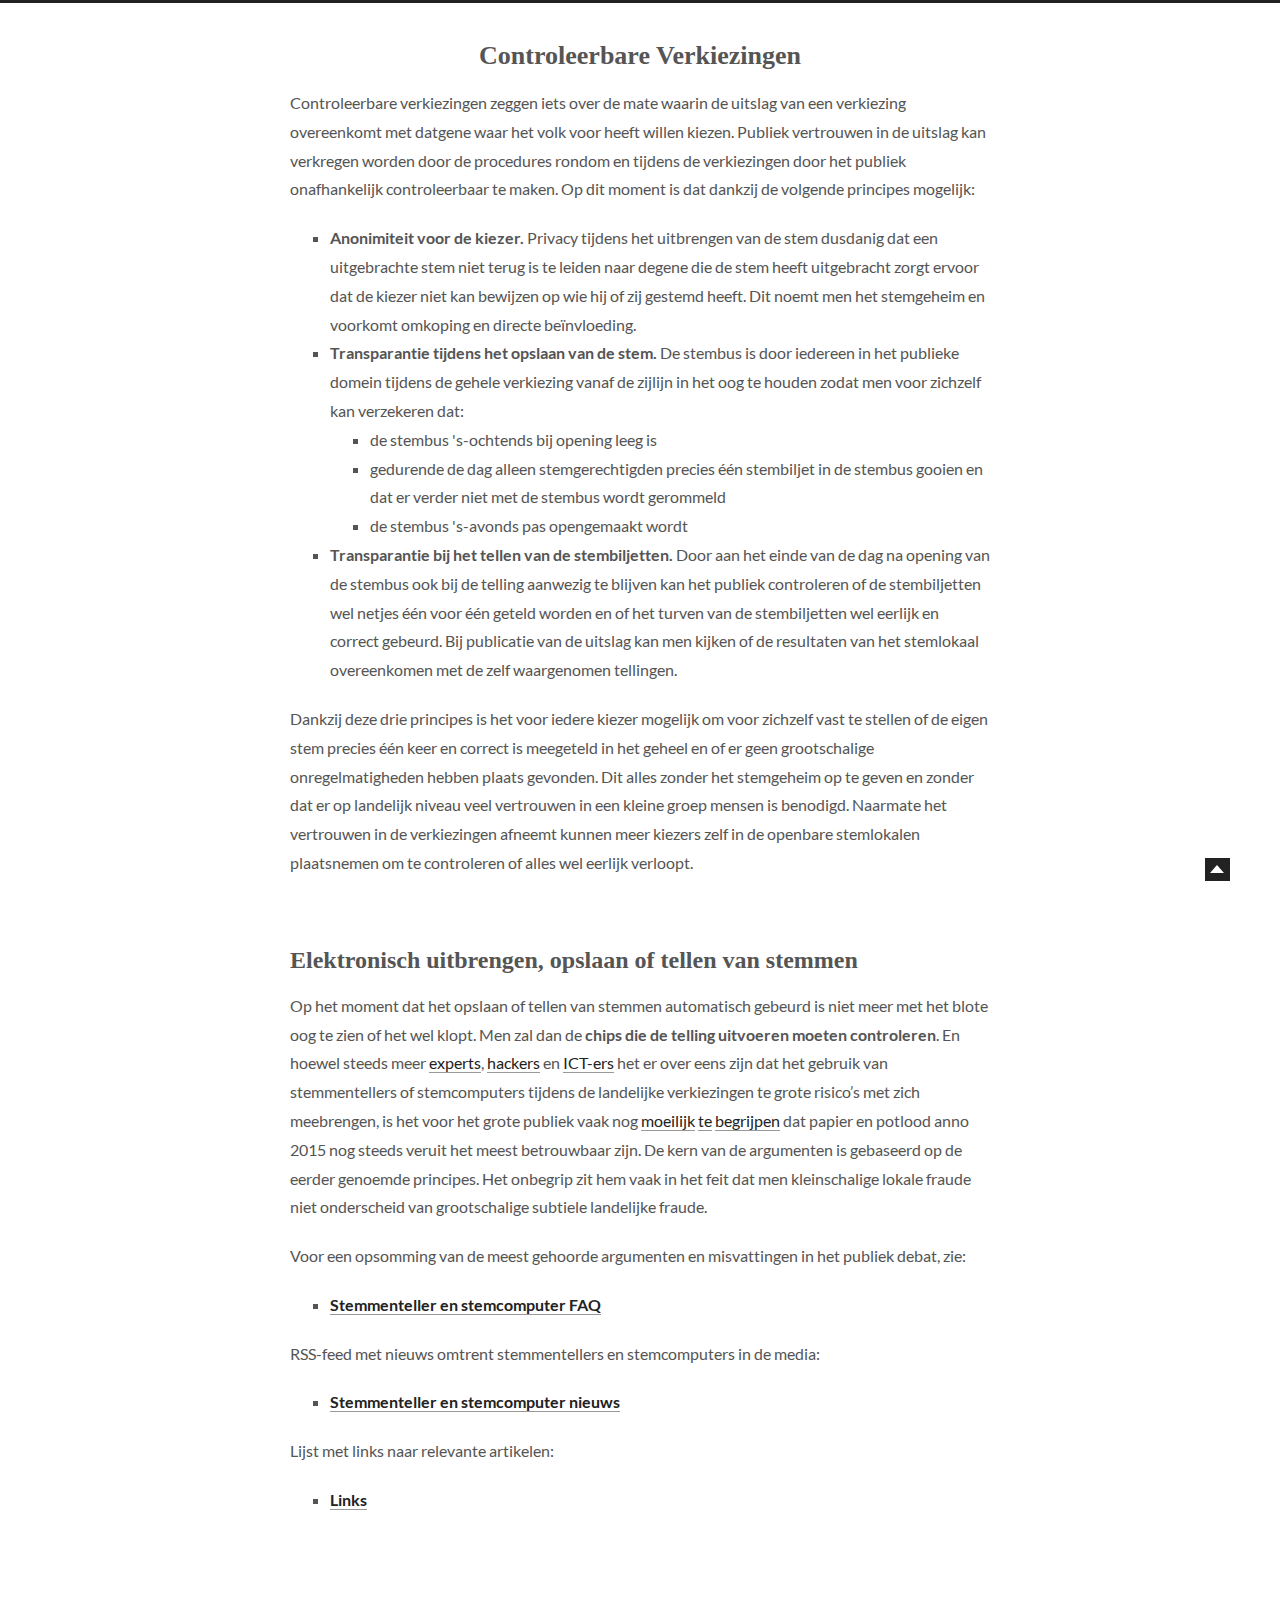
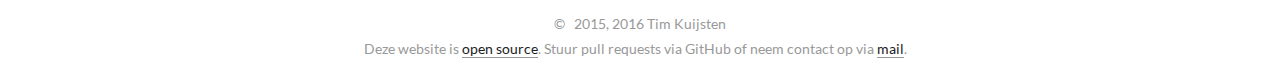
<file: index.html>
<!doctype html>
<html class="theme-next  theme-next-next">
<head>
<meta charset="UTF-8" />
<meta http-equiv="X-UA-Compatible" content="IE=edge" />
<meta name="viewport" content="width=device-width, initial-scale=1, maximum-scale=1" />
<meta name="generator" content="Forked from https://github.com/iissnan/hexo-theme-next" />
<link rel="stylesheet" type="text/css" href="/css/main.css" />
  <title>Controleerbare Verkiezingen</title>
</head>

<body>
  <div class="container one-column page-post-detail">
    <div class="headband"></div>

    <div id="main" class="main">
      <div class="main-inner">
        <div id="content" class="content">
          <div id="posts" class="posts-expand">

  <div class="post post-type-normal ">
    <div class="post-header">
        <h1 class="post-title">Controleerbare Verkiezingen</h1>
    </div>

    <div class="post-body">
          <p>Controleerbare verkiezingen zeggen iets over de mate waarin de uitslag van een verkiezing overeenkomt met datgene waar het volk voor heeft willen kiezen. Publiek vertrouwen in de uitslag kan verkregen worden door de procedures rondom en tijdens de verkiezingen door het publiek onafhankelijk controleerbaar te maken. Op dit moment is dat dankzij de volgende principes mogelijk:</p>
    <ul>
    <li><strong>Anonimiteit voor de kiezer.</strong> Privacy tijdens het uitbrengen van de stem dusdanig dat een uitgebrachte stem niet terug is te leiden naar degene die de stem heeft uitgebracht zorgt ervoor dat de kiezer niet kan bewijzen op wie hij of zij gestemd heeft. Dit noemt men het stemgeheim en voorkomt omkoping en directe beïnvloeding.</li>
    <li><strong>Transparantie tijdens het opslaan van de stem.</strong> De stembus is door iedereen in het publieke domein tijdens de gehele verkiezing vanaf de zijlijn in het oog te houden zodat men voor zichzelf kan verzekeren dat:
      <ul>
      <li>de stembus 's-ochtends bij opening leeg is</li>
      <li>gedurende de dag alleen stemgerechtigden precies één stembiljet in de stembus gooien en dat er verder niet met de stembus wordt gerommeld</li>
      <li>de stembus 's-avonds pas opengemaakt wordt</li>
      </ul>
    </li>
    <li><strong>Transparantie bij het tellen van de stembiljetten.</strong> Door aan het einde van de dag na opening van de stembus ook bij de telling aanwezig te blijven kan het publiek controleren of de stembiljetten wel netjes één voor één geteld worden en of het turven van de stembiljetten wel eerlijk en correct gebeurd. Bij publicatie van de uitslag kan men kijken of de resultaten van het stemlokaal overeenkomen met de zelf waargenomen tellingen.</li>
    </ul>

    <p>Dankzij deze drie principes is het voor iedere kiezer mogelijk om voor zichzelf vast te stellen of de eigen stem precies één keer en correct is meegeteld in het geheel en of er geen grootschalige onregelmatigheden hebben plaats gevonden. Dit alles zonder het stemgeheim op te geven en zonder dat er op landelijk niveau veel vertrouwen in een kleine groep mensen is benodigd. Naarmate het vertrouwen in de verkiezingen afneemt kunnen meer kiezers zelf in de openbare stemlokalen plaatsnemen om te controleren of alles wel eerlijk verloopt.
    </p>

    <h2 id="euootvs">Elektronisch uitbrengen, opslaan of tellen van stemmen</h2>
          <p>Op het moment dat het opslaan of tellen van stemmen automatisch gebeurd is niet meer met het blote oog te zien of het wel klopt. Men zal dan de <strong>chips die de telling uitvoeren moeten controleren</strong>. En hoewel steeds meer <a title="Security Analysis of Estonia's Internet Voting System [31c3] by J. Alex Halderman" href="https://www.youtube.com/watch?v=JY_pHvhE4os">experts</a>, <a title="rop.gonggri.jp voting" href="https://rop.gonggri.jp/?s=voting">hackers</a> en <a title="Commissie onderzoekt herinvoering stemcomputer" href="http://tweakers.net/nieuws/88770/commissie-onderzoekt-herinvoering-stemcomputer.html">ICT-ers</a> het er over eens zijn dat het gebruik van stemmentellers of stemcomputers tijdens de landelijke verkiezingen te grote risico’s met zich meebrengen, is het voor het grote publiek vaak nog <a title="Rode potlood gaat zo snel mogelijk in de ban" href="http://www.ad.nl/ad/nl/2061/Raadsverkiezingen/article/detail/3624009/2014/03/28/Rode-potlood-gaat-zo-snel-mogelijk-in-de-ban.dhtml">moeilijk</a> <a title="Burgemeesters pleiten voor stemcomputer" href="http://www.bnr.nl/nieuws/322801-1204/burgemeesters-pleiten-voor-stemcomputer">te</a> <a title="Burgemeester Doetinchem pleit voor stemcomputer" href="http://www.gelderlander.nl/regio/achterhoek/doetinchem/burgemeester-doetinchem-pleit-voor-stemcomputer-1.4834865">begrijpen</a> dat papier en potlood anno 2015 nog steeds veruit het meest betrouwbaar zijn. De kern van de argumenten is gebaseerd op de eerder genoemde principes. Het onbegrip zit hem vaak in het feit dat men kleinschalige lokale fraude niet onderscheid van grootschalige subtiele landelijke fraude.</p>

    <p>Voor een opsomming van de meest gehoorde argumenten en misvattingen in het publiek debat, zie:</p>
    <ul><li><strong><a href="/stemmenteller-en-stemcomputer-faq">Stemmenteller en stemcomputer FAQ</a></strong></li></ul>

    <p>RSS-feed met nieuws omtrent stemmentellers en stemcomputers in de media:</p>
    <ul><li><strong><a href="/stemmenteller-en-stemcomputer-nieuws">Stemmenteller en stemcomputer nieuws</a></strong></li></ul>

    <p>Lijst met links naar relevante artikelen:</p>
    <ul><li><strong><a href="https://github.com/timkuijsten/controleerbareverkiezingen/blob/master/links.md">Links</a></strong></li></ul>

    </div>
  </div>


          </div>
        </div>
      </div>
    </div>

    <div id="footer" class="footer">
      <div class="footer-inner">
        <div class="copyright">
  &copy; &nbsp; 
  2015, 2016
  <span class="author">Tim Kuijsten</span>
</div>

<div class="powered-by">
  Deze website is <a href="https://github.com/timkuijsten/controleerbareverkiezingen">open source</a>. Stuur pull requests via GitHub of neem contact op via <a href="mailto:info@controleerbareverkiezingen.nl">mail</a>.
</div>

      </div>
    </div>

    <div class="back-to-top"></div>
  </div>
</body>
</html>
</file>
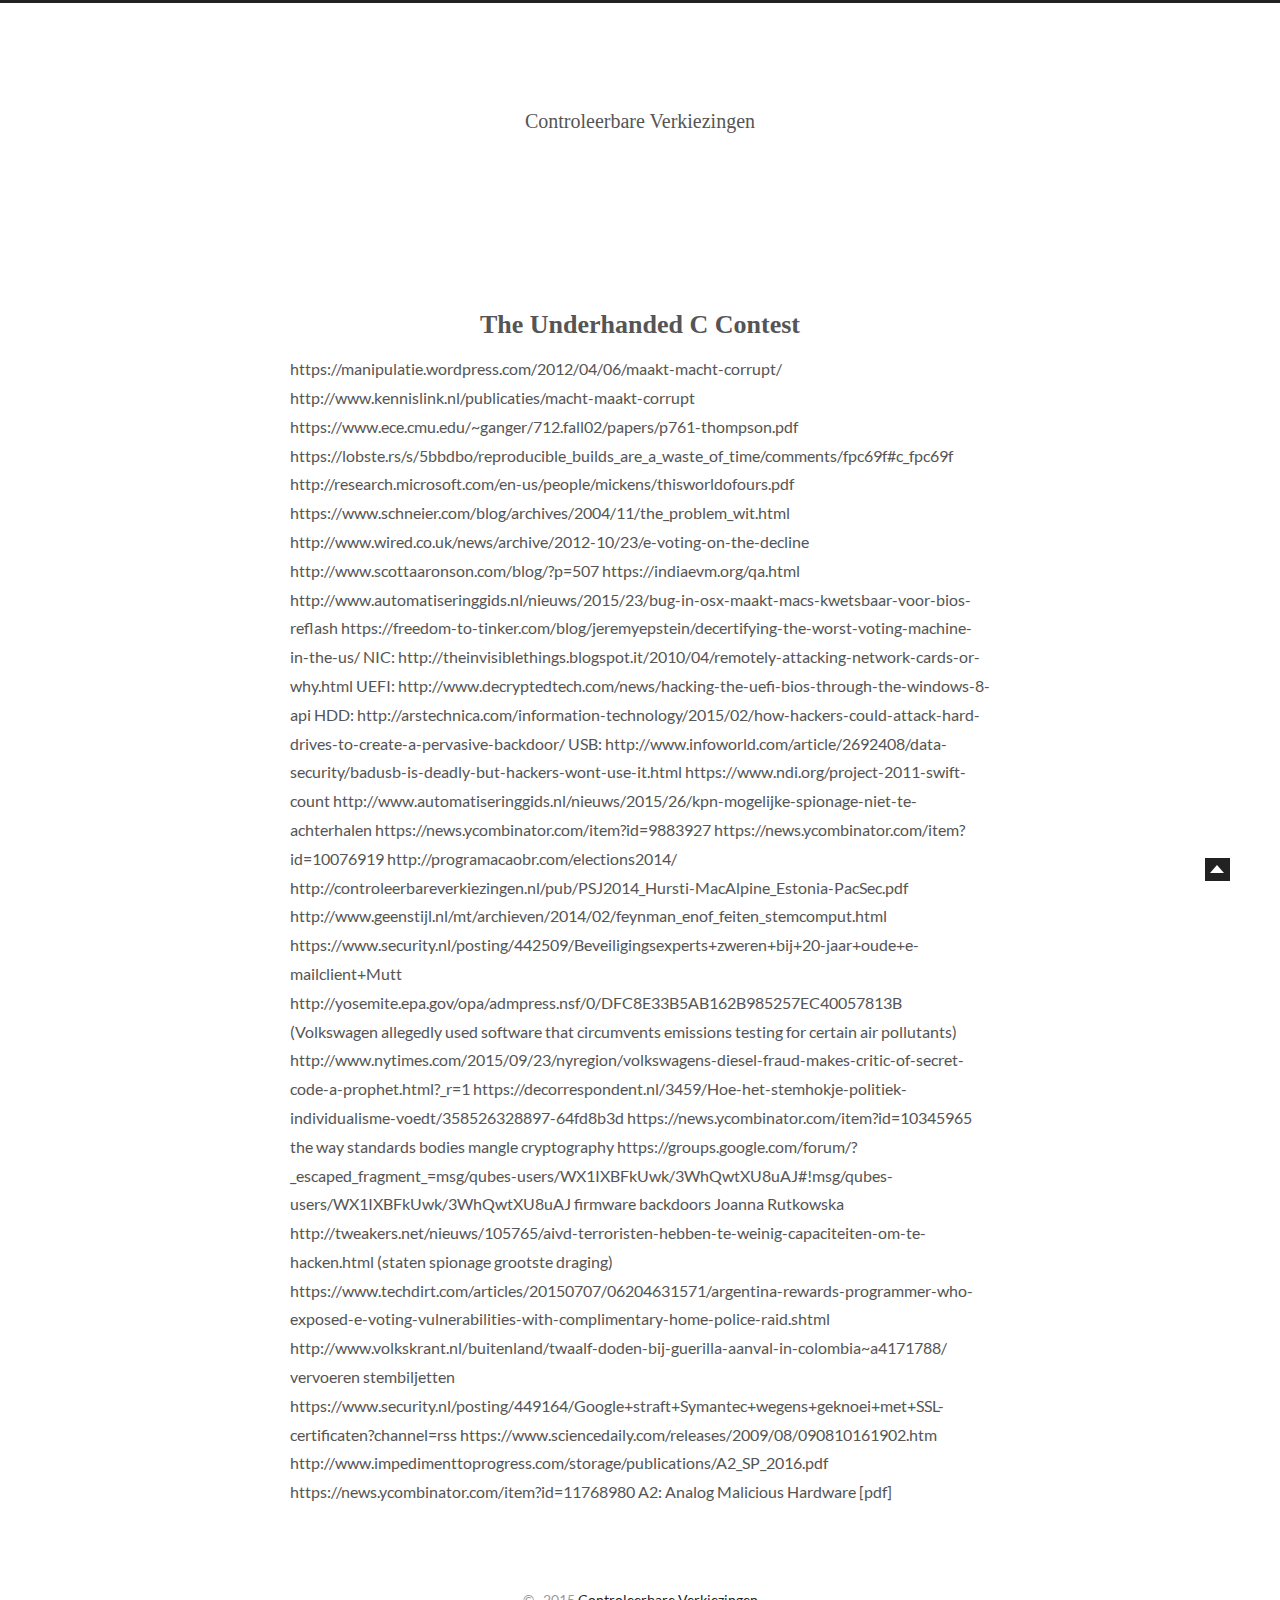
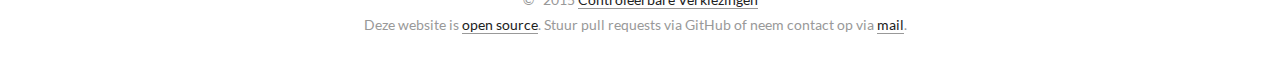
<file: links.html>
<!doctype html>
<html class="theme-next  theme-next-next">
<head>
<meta charset="UTF-8"/>
<meta http-equiv="X-UA-Compatible" content="IE=edge"/>
<meta name="viewport" content="width=device-width, initial-scale=1, maximum-scale=1"/>
<link rel="stylesheet" type="text/css" href="/css/main.css"/>
  <title> Links // Controleerbare Verkiezingen </title>
</head>

<body>
  <div class="container one-column page-post-detail">
    <div class="headband"></div>
    <div id="header" class="header">
      <div class="header-inner">
      <h1 class="site-meta"><span class="site-title">Controleerbare Verkiezingen</span></h1>
      </div>
    </div>

    <div id="main" class="main">
      <div class="main-inner">
        <div id="content" class="content">
          <div id="posts" class="posts-expand">

  <div class="post post-type-normal ">
    <div class="post-header">
      <h2 class="post-title"><a class="post-title-link" href="http://www.underhanded-c.org/">The Underhanded C Contest</a></h2>
      https://manipulatie.wordpress.com/2012/04/06/maakt-macht-corrupt/
      http://www.kennislink.nl/publicaties/macht-maakt-corrupt
      https://www.ece.cmu.edu/~ganger/712.fall02/papers/p761-thompson.pdf
        https://lobste.rs/s/5bbdbo/reproducible_builds_are_a_waste_of_time/comments/fpc69f#c_fpc69f
      http://research.microsoft.com/en-us/people/mickens/thisworldofours.pdf
      https://www.schneier.com/blog/archives/2004/11/the_problem_wit.html
      http://www.wired.co.uk/news/archive/2012-10/23/e-voting-on-the-decline
      http://www.scottaaronson.com/blog/?p=507
      https://indiaevm.org/qa.html
      http://www.automatiseringgids.nl/nieuws/2015/23/bug-in-osx-maakt-macs-kwetsbaar-voor-bios-reflash
      https://freedom-to-tinker.com/blog/jeremyepstein/decertifying-the-worst-voting-machine-in-the-us/
      NIC: http://theinvisiblethings.blogspot.it/2010/04/remotely-attacking-network-cards-or-why.html
      UEFI: http://www.decryptedtech.com/news/hacking-the-uefi-bios-through-the-windows-8-api
      HDD: http://arstechnica.com/information-technology/2015/02/how-hackers-could-attack-hard-drives-to-create-a-pervasive-backdoor/
      USB: http://www.infoworld.com/article/2692408/data-security/badusb-is-deadly-but-hackers-wont-use-it.html
      https://www.ndi.org/project-2011-swift-count
      http://www.automatiseringgids.nl/nieuws/2015/26/kpn-mogelijke-spionage-niet-te-achterhalen
      https://news.ycombinator.com/item?id=9883927
      https://news.ycombinator.com/item?id=10076919
      http://programacaobr.com/elections2014/
      http://controleerbareverkiezingen.nl/pub/PSJ2014_Hursti-MacAlpine_Estonia-PacSec.pdf
      http://www.geenstijl.nl/mt/archieven/2014/02/feynman_enof_feiten_stemcomput.html
      https://www.security.nl/posting/442509/Beveiligingsexperts+zweren+bij+20-jaar+oude+e-mailclient+Mutt
      http://yosemite.epa.gov/opa/admpress.nsf/0/DFC8E33B5AB162B985257EC40057813B (Volkswagen allegedly used software that circumvents emissions testing for certain air pollutants)
      http://www.nytimes.com/2015/09/23/nyregion/volkswagens-diesel-fraud-makes-critic-of-secret-code-a-prophet.html?_r=1
      https://decorrespondent.nl/3459/Hoe-het-stemhokje-politiek-individualisme-voedt/358526328897-64fd8b3d
      https://news.ycombinator.com/item?id=10345965 the way standards bodies mangle cryptography
      https://groups.google.com/forum/?_escaped_fragment_=msg/qubes-users/WX1IXBFkUwk/3WhQwtXU8uAJ#!msg/qubes-users/WX1IXBFkUwk/3WhQwtXU8uAJ firmware backdoors Joanna Rutkowska
      http://tweakers.net/nieuws/105765/aivd-terroristen-hebben-te-weinig-capaciteiten-om-te-hacken.html (staten spionage grootste draging)
      https://www.techdirt.com/articles/20150707/06204631571/argentina-rewards-programmer-who-exposed-e-voting-vulnerabilities-with-complimentary-home-police-raid.shtml
      http://www.volkskrant.nl/buitenland/twaalf-doden-bij-guerilla-aanval-in-colombia~a4171788/ vervoeren stembiljetten
      https://www.security.nl/posting/449164/Google+straft+Symantec+wegens+geknoei+met+SSL-certificaten?channel=rss
      https://www.sciencedaily.com/releases/2009/08/090810161902.htm
      http://www.impedimenttoprogress.com/storage/publications/A2_SP_2016.pdf https://news.ycombinator.com/item?id=11768980 A2: Analog Malicious Hardware [pdf]

    </div>
  </div>

          </div>
        </div>
      </div>
    </div>

    <div id="footer" class="footer">
      <div class="footer-inner">
        <div class="copyright">
  &copy; &nbsp; 
  2015
  <span class="author"><a href="http://controleerbareverkiezingen.nl/">Controleerbare Verkiezingen</a></span>
</div>

<div class="powered-by">
  Deze website is <a href="https://github.com/timkuijsten/controleerbareverkiezingen">open source</a>. Stuur pull requests via GitHub of neem contact op via <a href="mailto:info@controleerbareverkiezingen.nl">mail</a>.
</div>

      </div>
    </div>

    <div class="back-to-top"></div>
  </div>
</body>
</html>
</file>
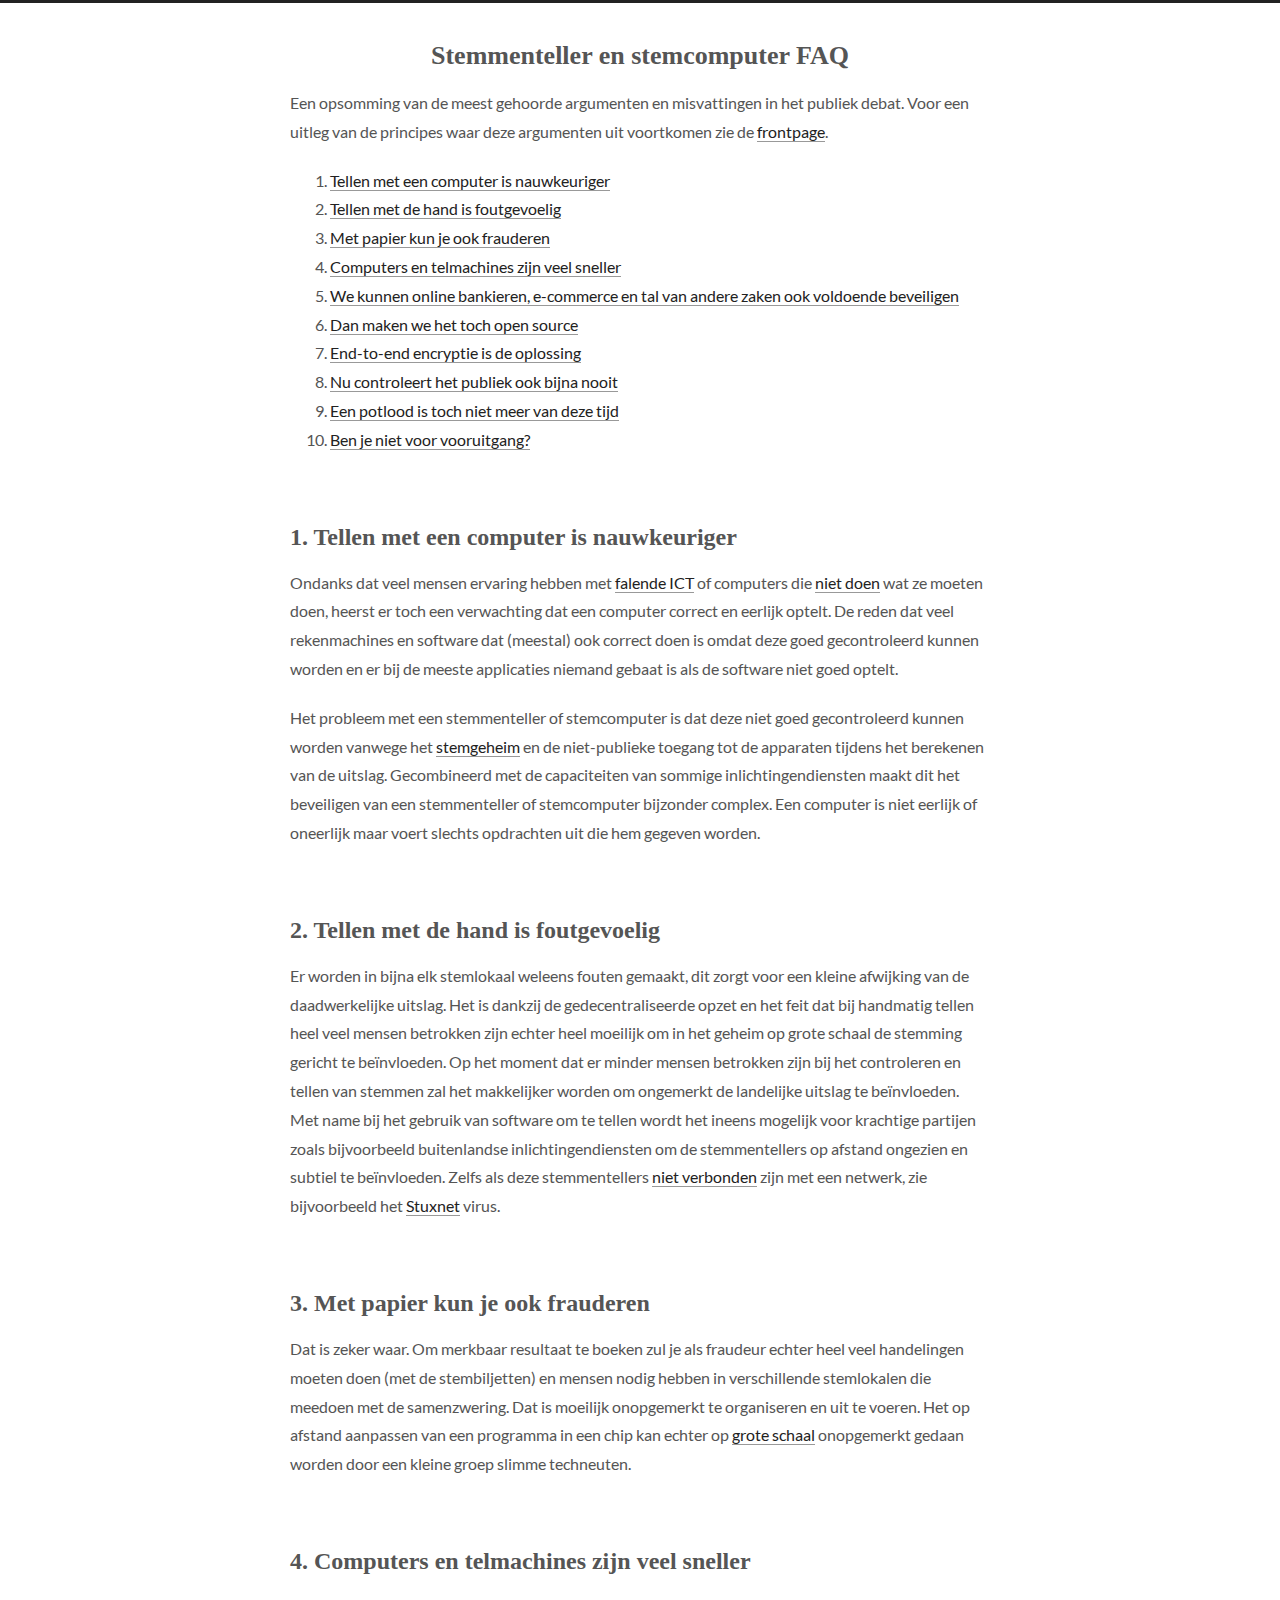
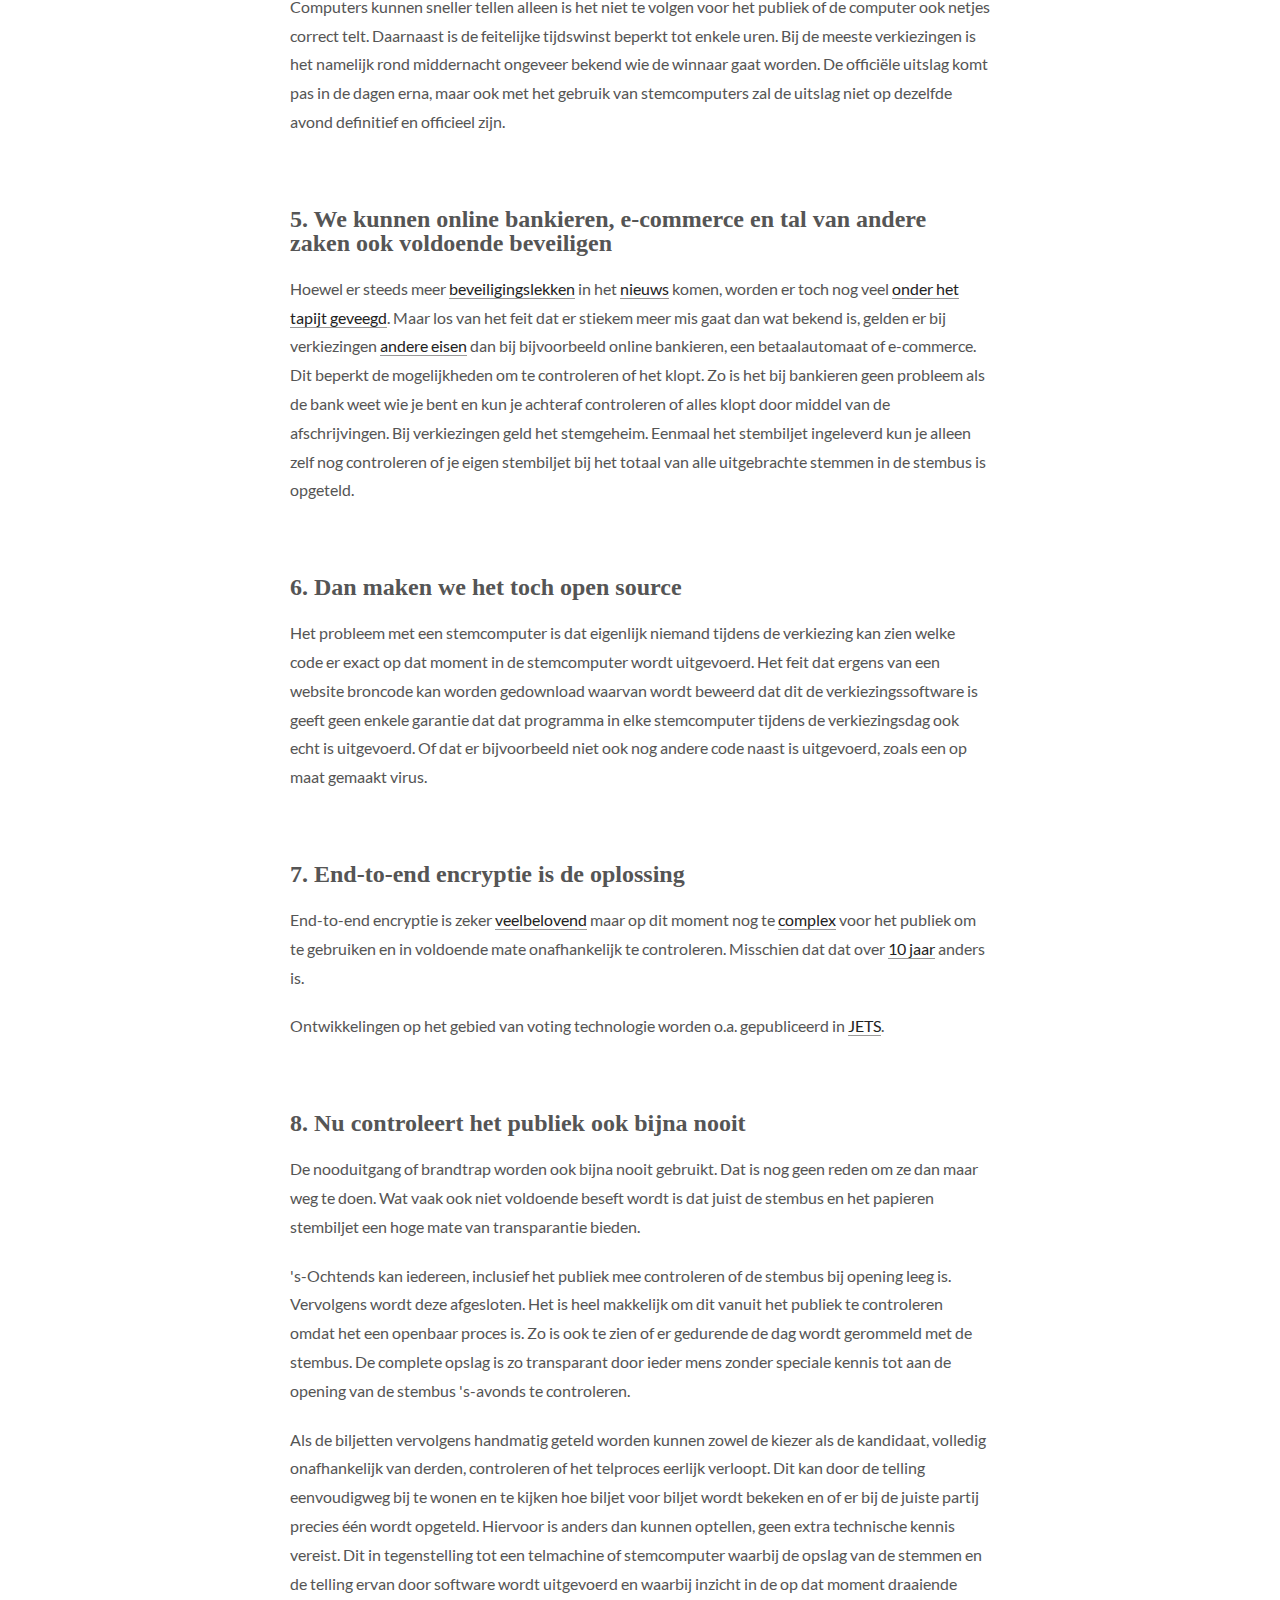
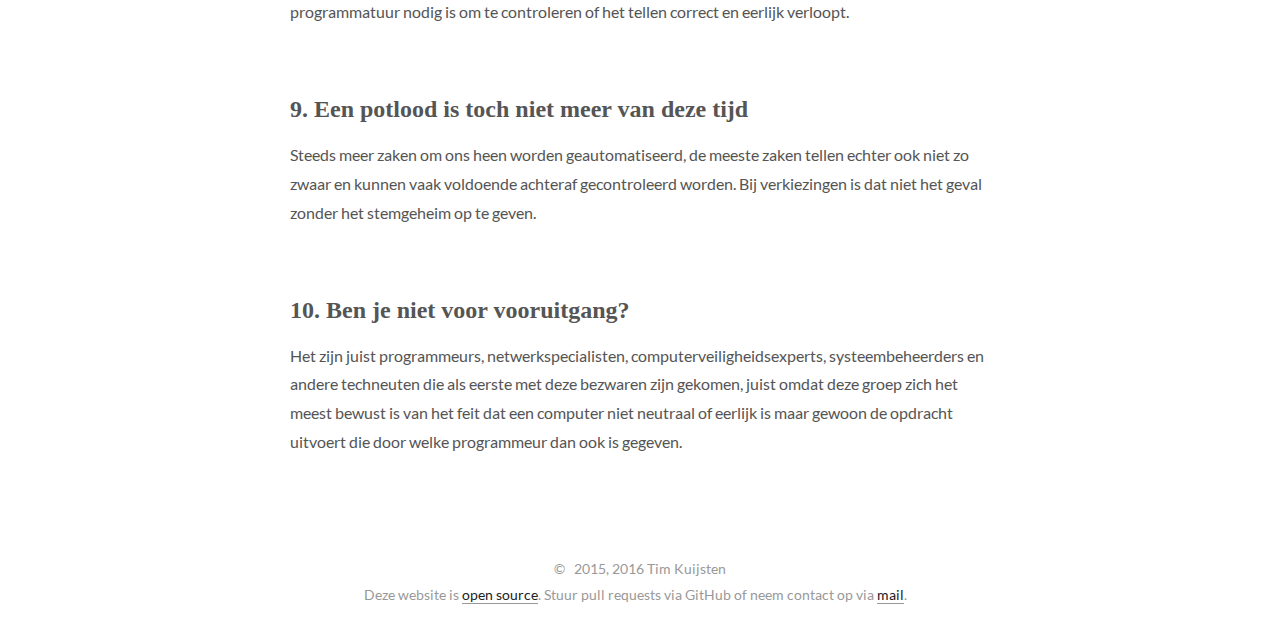
<file: stemmenteller-en-stemcomputer-faq.html>
<!doctype html>
<html class="theme-next  theme-next-next">
<head>
<meta charset="UTF-8" />
<meta http-equiv="X-UA-Compatible" content="IE=edge" />
<meta name="viewport" content="width=device-width, initial-scale=1, maximum-scale=1" />
<meta name="generator" content="Forked from https://github.com/iissnan/hexo-theme-next" />
<link rel="stylesheet" type="text/css" href="/css/main.css"/>
  <title> Stemmenteller en stemcomputer FAQ // Controleerbare Verkiezingen </title>
</head>

<body>
  <div class="container one-column page-post-detail">
    <div class="headband"></div>

    <div id="main" class="main">
      <div class="main-inner">
        <div id="content" class="content">
          <div id="posts" class="posts-expand">

  <div class="post post-type-normal ">
    <div class="post-header">
        <h1 class="post-title">Stemmenteller en stemcomputer FAQ</h1>
    </div>

      <div class="post-body">
<p>Een opsomming van de meest gehoorde argumenten en misvattingen in het publiek debat. Voor een uitleg van de principes waar deze argumenten uit voortkomen zie de <a href="http://controleerbareverkiezingen.nl/">frontpage</a>.</p>

<ol>
<li><a href="?tmecin#Tellen_met_een_computer_is_nauwkeuriger">Tellen met een computer is nauwkeuriger</a></li>
<li><a href="?tmdhif#Tellen_met_de_hand_is_foutgevoelig">Tellen met de hand is foutgevoelig</a></li>
<li><a href="?mpkjof#Met_papier_kun_je_ook_frauderen">Met papier kun je ook frauderen</a></li>
<li><a href="?cetzvs#Computers_en_telmachines_zijn_veel_sneller">Computers en telmachines zijn veel sneller</a></li>
<li><a href="?wkobeetvazovb#We_kunnen_online_bankieren,_e-commerce_en_tal_van_andere_zaken_ook_voldoende_beveiligen">We kunnen online bankieren, e-commerce en tal van andere zaken ook voldoende beveiligen</a></li>
<li><a href="?dmwhtos#Dan_maken_we_het_toch_open_source">Dan maken we het toch open source</a></li>
<li><a href="?eeido#End-to-end_encryptie_is_de_oplossing">End-to-end encryptie is de oplossing</a></li>
<li><a href="?nchpobn#Nu_controleert_het_publiek_ook_bijna_nooit">Nu controleert het publiek ook bijna nooit</a></li>
<li><a href="?epitnmvdt#Een_potlood_is_toch_niet_meer_van_deze_tijd">Een potlood is toch niet meer van deze tijd</a></li>
<li><a href="?bjnvv#Ben_je_niet_voor_vooruitgang?">Ben je niet voor vooruitgang?</a></li>
</ol>

<h2 id="Tellen_met_een_computer_is_nauwkeuriger">1. Tellen met een computer is nauwkeuriger</h2><p>Ondanks dat veel mensen ervaring hebben met <a title="Weer kritieke beveiligingsupdate voor WordPress" href="https://www.security.nl/posting/427596/Weer+kritieke+beveiligingsupdate+voor+WordPress">falende ICT</a> of computers die <a title="140.000 webwinkels kwetsbaar door Magento-lek" href="https://www.security.nl/posting/425438/140_000+webwinkels+kwetsbaar+door+Magento-lek">niet doen</a> wat ze moeten doen, heerst er toch een verwachting dat een computer correct en eerlijk optelt. De reden dat veel rekenmachines en software dat (meestal) ook correct doen is omdat deze goed gecontroleerd kunnen worden en er bij de meeste applicaties niemand gebaat is als de software niet goed optelt.</p>

<p>Het probleem met een stemmenteller of stemcomputer is dat deze niet goed gecontroleerd kunnen worden vanwege het <a href="https://nl.wikipedia.org/wiki/Stemgeheim">stemgeheim</a> en de niet-publieke toegang tot de apparaten tijdens het berekenen van de uitslag. Gecombineerd met de capaciteiten van sommige inlichtingendiensten maakt dit het beveiligen van een stemmenteller of stemcomputer bijzonder complex. Een computer is niet eerlijk of oneerlijk maar voert slechts opdrachten uit die hem gegeven worden.</p>

<h2 id="Tellen_met_de_hand_is_foutgevoelig">2. Tellen met de hand is foutgevoelig</h2><p>Er worden in bijna elk stemlokaal weleens fouten gemaakt, dit zorgt voor een kleine afwijking van de daadwerkelijke uitslag. Het is dankzij de gedecentraliseerde opzet en het feit dat bij handmatig tellen heel veel mensen betrokken zijn echter heel moeilijk om in het geheim op grote schaal de stemming gericht te beïnvloeden. Op het moment dat er minder mensen betrokken zijn bij het controleren en tellen van stemmen zal het makkelijker worden om ongemerkt de landelijke uitslag te beïnvloeden. Met name bij het gebruik van software om te tellen wordt het ineens mogelijk voor krachtige partijen zoals bijvoorbeeld buitenlandse inlichtingendiensten om de stemmentellers op afstand ongezien en subtiel te beïnvloeden. Zelfs als deze stemmentellers <a href="https://en.wikipedia.org/wiki/Air_gap_%28networking%29">niet verbonden</a> zijn met een netwerk, zie bijvoorbeeld het <a title="Stuxnet" href="https://nl.wikipedia.org/wiki/Stuxnet">Stuxnet</a> virus.</p>

<h2 id="Met_papier_kun_je_ook_frauderen">3. Met papier kun je ook frauderen</h2><p>Dat is zeker waar. Om merkbaar resultaat te boeken zul je als fraudeur echter heel veel handelingen moeten doen (met de stembiljetten) en mensen nodig hebben in verschillende stemlokalen die meedoen met de samenzwering. Dat is moeilijk onopgemerkt te organiseren en uit te voeren. Het op afstand aanpassen van een programma in een chip kan echter op <a title="Stemcomputers, een gevaar voor de democratie" href="http://www.joop.nl/opinies/detail/artikel/23805_stemcomputers_een_gevaar_voor_de_democratie/">grote schaal</a> onopgemerkt gedaan worden door een kleine groep slimme techneuten.</p>

<h2 id="Computers_en_telmachines_zijn_veel_sneller">4. Computers en telmachines zijn veel sneller</h2><p>Computers kunnen sneller tellen alleen is het niet te volgen voor het publiek of de computer ook netjes correct telt. Daarnaast is de feitelijke tijdswinst beperkt tot enkele uren. Bij de meeste verkiezingen is het namelijk rond middernacht ongeveer bekend wie de winnaar gaat worden. De officiële uitslag komt pas in de dagen erna, maar ook met het gebruik van stemcomputers zal de uitslag niet op dezelfde avond definitief en officieel zijn.</p>

<h2 id="We_kunnen_online_bankieren,_e-commerce_en_tal_van_andere_zaken_ook_voldoende_beveiligen">5. We kunnen online bankieren, e-commerce en tal van andere zaken ook voldoende beveiligen</h2><p>Hoewel er steeds meer <a title="Weer kritieke beveiligingsupdate voor WordPress" href="https://www.security.nl/posting/427596/Weer+kritieke+beveiligingsupdate+voor+WordPress">beveiligingslekken</a> in het <a title="140.000 webwinkels kwetsbaar door Magento-lek" href="https://www.security.nl/posting/425438/140_000+webwinkels+kwetsbaar+door+Magento-lek">nieuws</a> komen, worden er toch nog veel <a title="Banken verzwijgen verliezen door cybercrime" href="http://www.automatiseringgids.nl/nieuws/2015/16/banken-verzwijgen-verliezen-door-cyber-crime">onder het tapijt geveegd</a>. Maar los van het feit dat er stiekem meer mis gaat dan wat bekend is, gelden er bij verkiezingen <a title="On Voting, Banking, and Bad Analogies" href="http://benlog.com/2007/03/02/on-voting-banking-and-bad-analogies/">andere eisen</a> dan bij bijvoorbeeld online bankieren, een betaalautomaat of e-commerce. Dit beperkt de mogelijkheden om te controleren of het klopt. Zo is het bij bankieren geen probleem als de bank weet wie je bent en kun je achteraf controleren of alles klopt door middel van de afschrijvingen. Bij verkiezingen geld het stemgeheim. Eenmaal het stembiljet ingeleverd kun je alleen zelf nog controleren of je eigen stembiljet bij het totaal van alle uitgebrachte stemmen in de stembus is opgeteld.</p>

<h2 id="Dan_maken_we_het_toch_open_source">6. Dan maken we het toch open source</h2><p>Het probleem met een stemcomputer is dat eigenlijk niemand tijdens de verkiezing kan zien welke code er exact op dat moment in de stemcomputer wordt uitgevoerd. Het feit dat ergens van een website broncode kan worden gedownload waarvan wordt beweerd dat dit de verkiezingssoftware is geeft geen enkele garantie dat dat programma in elke stemcomputer tijdens de verkiezingsdag ook echt is uitgevoerd. Of dat er bijvoorbeeld niet ook nog andere code naast is uitgevoerd, zoals een op maat gemaakt virus.</p>

<h2 id="End-to-end_encryptie_is_de_oplossing">7. End-to-end encryptie is de oplossing</h2><p>End-to-end encryptie is zeker <a title="Every Vote Counts: Ensuring Integrity in Large-Scale Electronic Voting" href="https://blogs.ncl.ac.uk/security/2014/08/30/every-vote-counts-ensuring-integrity-in-large-scale-electronic-voting/">veelbelovend</a> maar op dit moment nog te <a title="Usability of Voter Verifiable, End-to-end Voting Systems: Baseline Data for Helios, Prêt à Voter, and Scantegrity II" href="https://www.usenix.org/system/files/conference/evtwote14/jets_0203-acemyan.pdf">complex</a> voor het publiek om te gebruiken en in voldoende mate onafhankelijk te controleren. Misschien dat dat over <a title="Security Analysis of Estonia's Internet Voting System [31c3] by J. Alex Halderman - 58m 55s" href="https://www.youtube.com/watch?v=JY_pHvhE4os#t=58m55s">10 jaar</a> anders is.</p>
<p>Ontwikkelingen op het gebied van voting technologie worden o.a. gepubliceerd in <a title="USENIX Journal of Election Technology and Systems" href="https://www.usenix.org/jets">JETS</a>.</p>

<h2 id="Nu_controleert_het_publiek_ook_bijna_nooit">8. Nu controleert het publiek ook bijna nooit</h2><p>De nooduitgang of brandtrap worden ook bijna nooit gebruikt. Dat is nog geen reden om ze dan maar weg te doen. Wat vaak ook niet voldoende beseft wordt is dat juist de stembus en het papieren stembiljet een hoge mate van transparantie bieden.</p><p>'s-Ochtends kan iedereen, inclusief het publiek mee controleren of de stembus bij opening leeg is. Vervolgens wordt deze afgesloten. Het is heel makkelijk om dit vanuit het publiek te controleren omdat het een openbaar proces is. Zo is ook te zien of er gedurende de dag wordt gerommeld met de stembus. De complete opslag is zo transparant door ieder mens zonder speciale kennis tot aan de opening van de stembus 's-avonds te controleren.</p><p>Als de biljetten vervolgens handmatig geteld worden kunnen zowel de kiezer als de kandidaat, volledig onafhankelijk van derden, controleren of het telproces eerlijk verloopt. Dit kan door de telling eenvoudigweg bij te wonen en te kijken hoe biljet voor biljet wordt bekeken en of er bij de juiste partij precies één wordt opgeteld. Hiervoor is anders dan kunnen optellen, geen extra technische kennis vereist. Dit in tegenstelling tot een telmachine of stemcomputer waarbij de opslag van de stemmen en de telling ervan door software wordt uitgevoerd en waarbij inzicht in de op dat moment draaiende programmatuur nodig is om te controleren of het tellen correct en eerlijk verloopt.</p>

<h2 id="Een_potlood_is_toch_niet_meer_van_deze_tijd">9. Een potlood is toch niet meer van deze tijd</h2><p>Steeds meer zaken om ons heen worden geautomatiseerd, de meeste zaken tellen echter ook niet zo zwaar en kunnen vaak voldoende achteraf gecontroleerd worden. Bij verkiezingen is dat niet het geval zonder het stemgeheim op te geven.</p>

<h2 id="Ben_je_niet_voor_vooruitgang?">10. Ben je niet voor vooruitgang?</h2><p>Het zijn juist programmeurs, netwerkspecialisten, computerveiligheidsexperts, systeembeheerders en andere techneuten die als eerste met deze bezwaren zijn gekomen, juist omdat deze groep zich het meest bewust is van het feit dat een computer niet neutraal of eerlijk is maar gewoon de opdracht uitvoert die door welke programmeur dan ook is gegeven.</p>

      </div>
  </div>

          </div>
        </div>
      </div>
    </div>

    <div id="footer" class="footer">
      <div class="footer-inner">
        <div class="copyright">
  &copy; &nbsp; 
  2015, 2016
  <span class="author">Tim Kuijsten</span>
</div>

<div class="powered-by">
  Deze website is <a href="https://github.com/timkuijsten/controleerbareverkiezingen">open source</a>. Stuur pull requests via GitHub of neem contact op via <a href="mailto:info@controleerbareverkiezingen.nl">mail</a>.
</div>

      </div>
    </div>
  </div>
</body>
</html>
</file>
<file: css/main.css>
/* normalize.css v3.0.2 | MIT License | git.io/normalize */
html {
  font-family: sans-serif; /* 1 */
  -ms-text-size-adjust: 100%; /* 2 */
  -webkit-text-size-adjust: 100%; /* 2 */
}
body {
  margin: 0;
}
article,
aside,
details,
figcaption,
figure,
footer,
header,
hgroup,
main,
menu,
nav,
section,
summary {
  display: block;
}
audio,
canvas,
progress,
video {
  display: inline-block; /* 1 */
  vertical-align: baseline; /* 2 */
}
audio:not([controls]) {
  display: none;
  height: 0;
}
[hidden],
template {
  display: none;
}
a {
  background-color: transparent;
}
a:active,
a:hover {
  outline: 0;
}
abbr[title] {
  border-bottom: 1px dotted;
}
b,
strong {
  font-weight: bold;
}
dfn {
  font-style: italic;
}
h1 {
  font-size: 2em;
  margin: 0.67em 0;
}
mark {
  background: #ff0;
  color: #000;
}
small {
  font-size: 80%;
}
sub,
sup {
  font-size: 75%;
  line-height: 0;
  position: relative;
  vertical-align: baseline;
}
sup {
  top: -0.5em;
}
sub {
  bottom: -0.25em;
}
img {
  border: 0;
}
svg:not(:root) {
  overflow: hidden;
}
figure {
  margin: 1em 40px;
}
hr {
  -moz-box-sizing: content-box;
  box-sizing: content-box;
  height: 0;
}
pre {
  overflow: auto;
}
code,
kbd,
pre,
samp {
  font-family: monospace, monospace;
  font-size: 1em;
}
button,
input,
optgroup,
select,
textarea {
  color: inherit; /* 1 */
  font: inherit; /* 2 */
  margin: 0; /* 3 */
}
button {
  overflow: visible;
}
button,
select {
  text-transform: none;
}
button,
html input[type="button"],
input[type="reset"],
input[type="submit"] {
  -webkit-appearance: button; /* 2 */
  cursor: pointer; /* 3 */
}
button[disabled],
html input[disabled] {
  cursor: default;
}
button::-moz-focus-inner,
input::-moz-focus-inner {
  border: 0;
  padding: 0;
}
input {
  line-height: normal;
}
input[type="checkbox"],
input[type="radio"] {
  box-sizing: border-box; /* 1 */
  padding: 0; /* 2 */
}
input[type="number"]::-webkit-inner-spin-button,
input[type="number"]::-webkit-outer-spin-button {
  height: auto;
}
input[type="search"] {
  -webkit-appearance: textfield; /* 1 */
  -moz-box-sizing: content-box;
  -webkit-box-sizing: content-box; /* 2 */
  box-sizing: content-box;
}
input[type="search"]::-webkit-search-cancel-button,
input[type="search"]::-webkit-search-decoration {
  -webkit-appearance: none;
}
fieldset {
  border: 1px solid #c0c0c0;
  margin: 0 2px;
  padding: 0.35em 0.625em 0.75em;
}
legend {
  border: 0; /* 1 */
  padding: 0; /* 2 */
}
textarea {
  overflow: auto;
}
optgroup {
  font-weight: bold;
}
table {
  border-collapse: collapse;
  border-spacing: 0;
}
td,
th {
  padding: 0;
}
::selection {
  background: #262a30;
  color: #fff;
}
body {
  position: relative;
  font-family: Lato, "Microsoft Jhenghei", "Hiragino Sans GB", "Microsoft YaHei", sans-serif;
  font-size: 16px;
  line-height: 1.8;
  color: #555;
  background: #fff;
}
@media (min-width: 768px) and (max-width: 991px) {
  body {
    padding-right: 0 !important;
  }
}
@media (max-width: 767px) {
  body {
    padding-right: 0 !important;
  }
}
h1,
h2,
h3,
h4,
h5,
h6 {
  margin: 0;
  padding: 0;
  font-weight: bold;
  line-height: 1;
  font-family: Cambria, Georgia, "Microsoft Jhenghei", "Hiragino Sans GB", "Microsoft YaHei", "Times New Roman", serif;
}
h1 {
  font-size: 26px;
}
@media (max-width: 767px) {
  h1 {
    font-size: 22px;
  }
}
h2 {
  font-size: 24px;
}
@media (max-width: 767px) {
  h2 {
    font-size: 20px;
  }
}
h3 {
  font-size: 22px;
}
@media (max-width: 767px) {
  h3 {
    font-size: 18px;
  }
}
h4 {
  font-size: 20px;
}
@media (max-width: 767px) {
  h4 {
    font-size: 16px;
  }
}
h5 {
  font-size: 18px;
}
@media (max-width: 767px) {
  h5 {
    font-size: 14px;
  }
}
h6 {
  font-size: 16px;
}
@media (max-width: 767px) {
  h6 {
    font-size: 12px;
  }
}
p {
  margin: 20px 0;
}
a {
  color: #222;
  text-decoration: none;
  border-bottom: 1px solid #999;
}
a:hover {
  border-bottom-color: #222;
}
ul {
  list-style: none;
}
blockquote {
  margin: 0;
  padding: 0;
}
img {
  display: block;
  margin: auto 0;
  max-width: 100%;
  height: auto;
}
h2,
h3,
h4,
h5,
h6 {
  margin: 60px 0 15px;
}
ul {
  list-style: square;
}
hr {
  margin: 40px 0;
  height: 3px;
  border: none;
  background-color: #ddd;
  background-image: repeating-linear-gradient(-45deg, #fff, #fff 4px, transparent 4px, transparent 8px);
}
blockquote {
  padding: 0 15px;
  color: #666;
  border-left: 4px solid #ddd;
}
blockquote cite::before {
  content: "-";
  padding: 0 5px;
}
dt {
  font-weight: 700;
}
dd {
  margin: 0;
  padding: 0;
}
.pullquote {
  width: 45%;
}
.pullquote.left {
  float: left;
  margin-left: 5px;
  margin-right: 10px;
}
.pullquote.right {
  float: right;
  margin-left: 10px;
  margin-right: 5px;
}
.highlight table,
.gist table {
  width: auto;
}
.highlight table td,
.gist table td {
  border: none;
}
.highlight a,
.gist a {
  color: #222 !important;
  text-decoration: none !important;
}
.video-container {
  position: relative;
  padding-top: 60%;
  height: 0;
  overflow: hidden;
}
.video-container iframe,
.video-container object,
.video-container embed {
  position: absolute;
  top: 0;
  left: 0;
  width: 100%;
  height: 100%;
}
table {
  width: 100%;
  border-collapse: collapse;
  border-spacing: 0;
}
caption,
th,
td {
  text-align: left;
  vertical-align: middle;
  font-weight: normal;
}
th {
  font-weight: 700;
  border-bottom: 3px solid #ddd;
  padding-bottom: 10px;
}
td {
  border-bottom: 1px solid #ddd;
  padding: 10px 0;
}
.text-left {
  text-align: left;
}
.text-center {
  text-align: center;
}
.text-right {
  text-align: right;
}
.text-justify {
  text-align: justify;
}
.text-nowrap {
  white-space: nowrap;
}
.text-lowercase {
  text-transform: lowercase;
}
.text-uppercase {
  text-transform: uppercase;
}
.text-capitalize {
  text-transform: capitalize;
}
.center-block {
  display: block;
  margin-left: auto;
  margin-right: auto;
}
.clearfix:before,
.clearfix:after {
  content: " ";
  display: table;
}
.clearfix:after {
  clear: both;
}
.full-image.full-image.full-image {
  border: none;
}
@media (min-width: 992px) {
  .full-image.full-image.full-image {
    max-width: none;
    width: 126%;
    margin: 0 -13%;
  }
}
.blockquote-center,
.page-home .post-type-quote blockquote,
.page-post-detail .post-type-quote blockquote {
  position: relative;
  margin: 40px 0;
  padding: 0;
  border-left: none;
  text-align: center;
}
.blockquote-center::before,
.page-home .post-type-quote blockquote::before,
.page-post-detail .post-type-quote blockquote::before,
.blockquote-center::after,
.page-home .post-type-quote blockquote::after,
.page-post-detail .post-type-quote blockquote::after {
  position: absolute;
  content: ' ';
  display: block;
  width: 100%;
  height: 24px;
  opacity: 0.2;
  background: url("[data-uri]") no-repeat;
  background-position: 0 -7px;
  background-size: 24px 24px;
}
.blockquote-center::before,
.page-home .post-type-quote blockquote::before,
.page-post-detail .post-type-quote blockquote::before {
  top: -20px;
  border-top: 1px solid #ccc;
}
.blockquote-center::after,
.page-home .post-type-quote blockquote::after,
.page-post-detail .post-type-quote blockquote::after {
  bottom: -20px;
  border-bottom: 1px solid #ccc;
  background-position: 100% 7px;
}
.blockquote-center p,
.page-home .post-type-quote blockquote p,
.page-post-detail .post-type-quote blockquote p,
.blockquote-center div,
.page-home .post-type-quote blockquote div,
.page-post-detail .post-type-quote blockquote div {
  text-align: center;
}
.use-motion .motion-element {
  opacity: 0;
}
@font-face {
  font-family: 'Lato';
  src: url("../fonts/lato/lato-reg-webfont-g.eot");
  font-weight: normal;
  font-style: normal;
}
@font-face {
  font-family: 'Lato';
  src: url("../fonts/lato/lato-reg-webfont-g.woff") format('woff');
  font-weight: normal;
  font-style: normal;
}
@font-face {
  font-family: 'Lato';
  src: url("../fonts/lato/lato-bol-webfont-g.eot");
  font-weight: bold;
  font-style: normal;
}
@font-face {
  font-family: 'Lato';
  src: url("../fonts/lato/lato-bol-webfont-g.woff") format('woff');
  font-weight: bold;
  font-style: normal;
}
@font-face {
  font-family: 'Lato';
  src: url("../fonts/lato/lato-regita-webfont-g.eot");
  font-weight: normal;
  font-style: italic;
}
@font-face {
  font-family: 'Lato';
  src: url("../fonts/lato/lato-regita-webfont-g.woff") format('woff');
  font-weight: normal;
  font-style: italic;
}
@font-face {
  font-family: 'default';
  src: url("../fonts/icon-default/icomoon.eot?-9394c0");
  src: url("../fonts/icon-default/icomoon.eot?#iefix-9394c0") format('embedded-opentype'), url("../fonts/icon-default/icomoon.woff?-9394c0") format('woff'), url("../fonts/icon-default/icomoon.ttf?-9394c0") format('truetype'), url("../fonts/icon-default/icomoon.svg?-9394c0#default") format('svg');
  font-weight: normal;
  font-style: normal;
}
[class^="icon-"],
[class*=" icon-"] {
  font-family: 'default';
  speak: none;
  font-style: normal;
  font-weight: normal;
  font-variant: normal;
  text-transform: none;
  line-height: 1;
/* Better Font Rendering =========== */
  -webkit-font-smoothing: antialiased;
  -moz-osx-font-smoothing: grayscale;
}
.icon-logo {
  font-size: 24px;
  color: #fff;
}
.icon-home,
.icon-categories,
.icon-archives,
.icon-tags,
.icon-about,
.icon-feed {
  font-size: 24px;
  color: #000;
}
.icon-external-link {
  font-size: 14px;
}
.icon-heart {
  font-size: 14px;
}
.icon-logo:before {
  content: "\e61c";
}
.icon-home:before {
  content: "\e605";
}
.icon-categories:before {
  content: "\e625";
}
.icon-archives:before {
  content: "\e60b";
}
.icon-tags:before {
  content: "\e610";
}
.icon-about:before {
  content: "\e612";
}
.icon-feed:before {
  content: "\e62b";
}
.icon-external-link:before {
  content: "\e607";
}
.icon-heart:before {
  content: "\e601";
}
.icon-account-circle:before {
  content: "\e600";
}
.icon-favorite-outline:before {
  content: "\e602";
}
.icon-get-app:before {
  content: "\e603";
}
.icon-grade:before {
  content: "\e604";
}
.icon-invert-colors:before {
  content: "\e606";
}
.icon-room:before {
  content: "\e608";
}
.icon-schedule:before {
  content: "\e609";
}
.icon-search:before {
  content: "\e60a";
}
.icon-location-on:before {
  content: "\e60c";
}
.icon-brightness-high:before {
  content: "\e60d";
}
.icon-brightness-low:before {
  content: "\e60e";
}
.icon-brightness-medium:before {
  content: "\e60f";
}
.icon-format-quote:before {
  content: "\e611";
}
.icon-keyboard-arrow-down:before {
  content: "\e613";
}
.icon-keyboard-arrow-left:before {
  content: "\e614";
}
.icon-keyboard-arrow-right:before {
  content: "\e615";
}
.icon-keyboard-arrow-up:before {
  content: "\e616";
}
.icon-keyboard-capslock:before {
  content: "\e617";
}
.icon-audiotrack:before {
  content: "\e618";
}
.icon-brightness-1:before {
  content: "\e619";
}
.icon-brightness-2:before {
  content: "\e61a";
}
.icon-brightness-3:before {
  content: "\e61b";
}
.icon-brightness-4:before {
  content: "\e61c";
}
.icon-brightness-5:before {
  content: "\e61d";
}
.icon-brightness-6:before {
  content: "\e61e";
}
.icon-brightness-7:before {
  content: "\e61f";
}
.icon-filter-vintage:before {
  content: "\e620";
}
.icon-hdr-strong:before {
  content: "\e621";
}
.icon-nature-people:before {
  content: "\e622";
}
.icon-timelapse:before {
  content: "\e623";
}
.icon-timer-auto:before {
  content: "\e624";
}
.icon-layers:before {
  content: "\e625";
}
.icon-pin-drop:before {
  content: "\e626";
}
.icon-arrow-drop-down:before {
  content: "\e627";
}
.icon-arrow-drop-up:before {
  content: "\e628";
}
.icon-check:before {
  content: "\e629";
}
.icon-close:before {
  content: "\e62a";
}
.icon-whatshot:before {
  content: "\e62b";
}
.icon-radio-button-on:before {
  content: "\e62c";
}
.icon-star:before {
  content: "\e62d";
}
.post pre,
.post .highlight {
  background: #1d1f21;
  margin: 20px 0;
  padding: 15px;
  overflow: auto;
  font-size: 13px;
  color: #c5c8c6;
  line-height: 1.8;
}
.post .highlight .gutter pre,
.post .gist .gist-file .gist-data .line-numbers {
  color: #666;
}
.post pre,
.post code {
  font-family: "PT Mono", Consolas, Monaco, Menlo, monospace;
}
.post code {
  background: #eee;
  text-shadow: 0 1px #fff;
  padding: 0 0.3em;
}
.post pre code {
  background: none;
  text-shadow: none;
  padding: 0;
}
.post .highlight pre {
  border: none;
  margin: 0;
  padding: 0;
}
.post .highlight table {
  margin: 0;
  width: auto;
}
.post .highlight td {
  border: none;
  padding: 0;
}
.post .highlight figcaption {
  font-size: 0.85em;
  color: #969896;
  line-height: 1em;
  margin-bottom: 1em;
}
.post .highlight figcaption:before,
.post .highlight figcaption:after {
  content: " ";
  display: table;
}
.post .highlight figcaption:after {
  clear: both;
}
.post .highlight figcaption a {
  float: right;
}
.post .highlight .gutter pre {
  text-align: right;
  padding-right: 20px;
}
.post .highlight .line {
  height: 20px;
}
.post .gist {
  margin: 20px 0;
  border-style: solid;
  border-color: #ccc;
  border-width: 1px 0;
  background: #1d1f21;
  padding: 15px 40px 15px 15px;
}
.post .gist .gist-file {
  border: none;
  font-family: "PT Mono", Consolas, Monaco, Menlo, monospace;
  margin: 0;
}
.post .gist .gist-file .gist-data {
  background: none;
  border: none;
}
.post .gist .gist-file .gist-data .line-numbers {
  background: none;
  border: none;
  padding: 0 20px 0 0;
}
.post .gist .gist-file .gist-data .line-data {
  padding: 0 !important;
}
.post .gist .gist-file .highlight {
  margin: 0;
  padding: 0;
  border: none;
}
.post .gist .gist-file .gist-meta {
  background: #1d1f21;
  color: #969896;
  font: 13px Lato, "Microsoft Jhenghei", "Hiragino Sans GB", "Microsoft YaHei", sans-serif;
  text-shadow: 0 0;
  padding: 0;
  margin-top: 1em;
  margin-left: 40px;
}
.post .gist .gist-file .gist-meta a {
  color: color-link;
  font-weight: normal;
}
.post .gist .gist-file .gist-meta a:hover {
  text-decoration: underline;
}
pre .comment {
  color: #969896;
}
pre .variable,
pre .attribute,
pre .tag,
pre .regexp,
pre .ruby .constant,
pre .xml .tag .title,
pre .xml .pi,
pre .xml .doctype,
pre .html .doctype,
pre .css .id,
pre .css .class,
pre .css .pseudo {
  color: #c66;
}
pre .number,
pre .preprocessor,
pre .built_in,
pre .literal,
pre .params,
pre .constant {
  color: #de935f;
}
pre .ruby .class .title,
pre .css .rules .attribute {
  color: #b5bd68;
}
pre .string,
pre .value,
pre .inheritance,
pre .header,
pre .ruby .symbol,
pre .xml .cdata {
  color: #b5bd68;
}
pre .title,
pre .css .hexcolor {
  color: #8abeb7;
}
pre .function,
pre .python .decorator,
pre .python .title,
pre .ruby .function .title,
pre .ruby .title .keyword,
pre .perl .sub,
pre .javascript .title,
pre .coffeescript .title {
  color: #81a2be;
}
pre .keyword,
pre .javascript .function {
  color: #b294bb;
}
html,
body {
  height: 100%;
}
.container {
  position: relative;
  min-height: 100%;
}
.header-inner {
  margin: 0 auto;
  padding: 100px 0 70px;
  width: 960px;
}
.one-column .header-inner {
  width: 700px;
}
.main {
  padding-bottom: 150px;
}
.main-inner {
  margin: 0 auto;
  width: 960px;
}
.one-column .main-inner {
  width: 700px;
}
.main-inner .content {
  width: 700px;
}
.footer {
  position: absolute;
  left: 0;
  bottom: 0;
  width: 100%;
  min-height: 50px;
}
.footer-inner {
  margin: 20px auto;
  width: 960px;
}
.one-column .footer-inner {
  width: 700px;
}
.headband {
  height: 3px;
  background: #222;
}
.header {
  background: #fff;
}
.header-inner {
  position: relative;
}
.site-meta {
  text-align: center;
}
@media (max-width: 767px) {
  .site-meta {
    text-align: center;
  }
}
.brand {
  position: relative;
  display: inline-block;
  padding: 0 25px;
  color: #fff;
  background: #222;
  border-bottom: none;
  font-family: Lato, "Microsoft Jhenghei", "Hiragino Sans GB", "Microsoft YaHei", sans-serif;
}
.logo {
  display: inline-block;
  margin-right: 5px;
  line-height: 36px;
  vertical-align: top;
}
.site-title {
  display: inline-block;
  vertical-align: top;
  line-height: 36px;
  font-size: 20px;
  font-weight: normal;
}
.use-motion .brand {
  opacity: 0;
}
.use-motion .logo,
.use-motion .site-title {
  opacity: 0;
  position: relative;
  top: -10px;
}
.menu {
  margin-top: 20px;
  padding-left: 0;
  text-align: center;
}
.menu .menu-item {
  display: inline-block;
  margin-left: 20px;
}
.menu .menu-item:first-child {
  margin-left: 0;
}
.menu .menu-item a {
  display: block;
  font-size: 13px;
  text-transform: capitalize;
  line-height: 1.5;
  border-bottom: 1px solid transparent;
  transition-property: border-color;
  transition-duration: 0.2s;
  transition-timing-function: ease-in-out;
  transition-delay: 0s;
}
.menu .menu-item a:hover {
  border-bottom-color: #222;
}
input.menu-search-input {
  background-repeat: no-repeat;
  background-position: 5px center;
  width: 70px;
  height: 20px;
  padding: 3px 9px 3px 23px;
  border-radius: 25px;
  border: 1px solid #c4c4c4;
  box-shadow: inset 1px 1px 1px 1px rgba(0,0,0,0.17);
  color: #555;
  font-size: 13px;
  background-image: url("/images/searchicon.png");
  background-size: 15px 15px;
}
.translation {
  margin-top: -20px;
  font-size: 14px;
  color: #999;
}
.post:last-child .post-eof.post-eof.post-eof {
  display: none;
}
.sidebar-toggle {
  position: fixed;
  right: 50px;
  bottom: 45px;
  width: 15px;
  height: 15px;
  padding: 5px;
  background: #222;
  line-height: 0;
  z-index: 1050;
  cursor: pointer;
  -webkit-transform: translateZ(0);
}
@media (min-width: 768px) and (max-width: 991px) {
  .sidebar-toggle {
    display: none;
  }
}
@media (max-width: 767px) {
  .sidebar-toggle {
    display: none;
  }
}
.sidebar-toggle-line {
  position: relative;
  display: inline-block;
  vertical-align: top;
  height: 2px;
  width: 100%;
  background: #fff;
  margin-top: 3px;
}
.sidebar-toggle-line:first-child {
  margin-top: 0;
}
.sidebar {
  width: 0;
  position: fixed;
  right: 0;
  top: 0;
  bottom: 0;
  z-index: 1040;
  box-shadow: inset 0 2px 6px #000;
  background: #222;
  -webkit-transform: translateZ(0);
}
.sidebar a {
  color: #999;
  border-bottom-color: #555;
}
.sidebar a:hover {
  color: #eee;
}
@media (min-width: 768px) and (max-width: 991px) {
  .sidebar {
    display: none !important;
  }
}
@media (max-width: 767px) {
  .sidebar {
    display: none !important;
  }
}
.sidebar-inner {
  position: relative;
  padding: 20px 10px;
  color: #999;
  text-align: center;
}
.site-author-image {
  display: block;
  margin: 0 auto;
  max-width: 96px;
  height: auto;
  border: 2px solid #333;
  padding: 2px;
}
.site-author-name {
  margin: 5px 0 0;
  color: #f5f5f5;
}
.site-description {
  margin-top: 5px;
  font-size: 14px;
  color: #555;
}
.site-state {
  overflow: hidden;
  line-height: 1.4;
}
.site-state-item {
  display: inline-block;
  padding: 0 15px;
  border-left: 1px solid #333;
}
.site-state-item:first-child {
  border-left: none;
}
.site-state-item a {
  border-bottom: none;
}
.site-state-item-count {
  display: block;
  text-align: center;
  font-size: 18px;
}
.site-state-item-name {
  font-size: 13px;
}
.feed-link {
  margin-top: 20px;
}
.feed-link a {
  display: inline-block;
  padding: 0 15px;
  color: #fc6423;
  border: 1px solid #fc6423;
  border-radius: 4px;
}
.feed-link a i {
  color: #fc6423;
  font-size: 14px;
}
.feed-link a:hover {
  color: #fff;
  background: #fc6423;
}
.feed-link a:hover i {
  color: #fff;
}
.links-of-author {
  margin-top: 20px;
}
.links-of-author a {
  display: inline-block;
  vertical-align: middle;
  margin-right: 10px;
  margin-bottom: 10px;
  border-bottom-color: #555;
  font-size: 13px;
}
.links-of-author a:before {
  display: inline-block;
  vertical-align: middle;
  margin-right: 3px;
  content: " ";
  width: 4px;
  height: 4px;
  border-radius: 50%;
  background: #fff596;
}
.sidebar-nav {
  margin: 0;
  padding-left: 0;
}
.sidebar-nav li {
  display: inline-block;
  cursor: pointer;
  border-bottom: 1px solid transparent;
  font-size: 15px;
}
.sidebar-nav li:hover {
  color: #f5f5f5;
}
.page-post-detail .sidebar-nav-toc {
  padding: 0 5px;
}
.page-post-detail .sidebar-nav-overview {
  margin-left: 10px;
}
.sidebar-nav .sidebar-nav-active {
  color: #87daff;
  border-bottom-color: #87daff;
}
.sidebar-nav .sidebar-nav-active:hover {
  color: #87daff;
}
.post-toc {
  overflow: hidden;
  position: relative;
}
.post-toc-empty {
  font-size: 14px;
  color: #666;
}
.post-toc ol {
  overflow: auto;
  margin: 0;
  padding: 0 10px 10px;
  text-align: left;
  list-style: none;
  font-size: 14px;
}
.post-toc ol a {
  color: #999;
}
.post-toc ol a:hover {
  color: #ccc;
}
.post-toc .nav .nav-child {
  display: none;
}
.post-toc .nav .active .nav-child {
  display: block;
}
.post-toc .nav .active > a {
  color: #ccc;
}
.post-toc .nav .active-current > a {
  color: #87daff;
}
.post-toc .nav .active-current > a:hover {
  color: #87daff;
}
.post-toc-indicator {
  height: 20px;
  opacity: 0.4;
  background: no-repeat 10px 50%;
  background-size: 10px 12px;
}
.post-toc-indicator-top {
  opacity: 0;
  margin-top: 10px;
  background-image: url("[data-uri]");
}
.post-toc-indicator-bottom {
  position: absolute;
  width: 100%;
  background-image: url("[data-uri]");
}
.footer {
  font-size: 14px;
  color: #999;
}
.footer img {
  border: none;
}
.footer-inner {
  text-align: center;
}
.with-love {
  display: inline-block;
  margin: 0 5px;
}
.powered-by,
.theme-info {
  display: inline-block;
}
.powered-by {
  margin-right: 10px;
}
.powered-by::after {
 /* content: "|";*/
  padding-left: 10px;
}
.cc-license {
  margin-top: 10px;
  text-align: center;
}
.cc-license .cc-opacity {
  opacity: 0.7;
  border-bottom: none;
}
.cc-license .cc-opacity:hover {
  opacity: 0.9;
}
.cc-license img {
  display: inline-block;
}
@media (max-width: 767px) {
  body {
    font-size: 14px;
  }
  .header-inner,
  .one-column .header-inner,
  .main-inner,
  .one-column .main-inner,
  .main-inner .content,
  .footer-inner,
  .one-column .footer-inner {
    width: auto;
  }
  .main-inner {
    margin: 20px auto 0;
  }
  .footer-inner {
    padding: 0 10px;
  }
}
.btn {
  display: inline-block;
  padding: 0 20px;
  font-size: 15px;
  color: #fff;
  background: #222;
  border: 2px solid #222;
  text-decoration: none;
  transition-property: background-color;
  transition-duration: 0.2s;
  transition-timing-function: ease-in-out;
  transition-delay: 0s;
}
.btn:hover {
  border-color: #222;
  color: #222;
  background: #fff;
}
.posts-expand {
  padding-top: 40px;
}
@media (max-width: 767px) {
  .posts-expand {
    margin: 0 20px;
  }
  .post-body pre,
  .post-body .highlight {
    margin: 0 -20px;
    padding: 10px 20px;
  }
  .post-body pre .gutter pre,
  .post-body .highlight .gutter pre {
    padding-right: 10px;
  }
}
.posts-expand .post-title {
  font-size: 26px;
  text-align: center;
}
@media (max-width: 767px) {
  .posts-expand .post-title {
    font-size: 22px;
  }
}
.posts-expand .post-title-link {
  display: inline-block;
  position: relative;
  color: #555;
  border-bottom: none;
  line-height: 1.2;
  vertical-align: top;
}
.posts-expand .post-title-link::before {
  content: "";
  position: absolute;
  width: 100%;
  height: 2px;
  bottom: 0;
  left: 0;
  background-color: #000;
  visibility: hidden;
  transform: scaleX(0);
  transition-duration: 0.2s;
  transition-timing-function: ease-in-out;
  transition-delay: 0s;
}
.posts-expand .post-title-link:hover::before {
  visibility: visible;
  transform: scaleX(1);
}
.posts-expand .post-meta {
  margin: 3px 0 60px 0;
  color: #999;
  font-size: 12px;
  text-align: center;
}
.posts-expand .post-meta .post-category-list {
  display: inline-block;
  margin: 0;
  padding: 3px;
}
.posts-expand .post-meta .post-category-list-link {
  color: #999;
}
.posts-expand .post-body h2,
.posts-expand .post-body h3,
.posts-expand .post-body h4,
.posts-expand .post-body h5,
.posts-expand .post-body h6 {
  padding-top: 10px;
}
.posts-expand .post-body img {
  box-sizing: border-box;
  margin: auto;
  padding: 3px;
  border: 1px solid #ddd;
}
.posts-expand .post-tags {
  margin-top: 40px;
  text-align: center;
}
.posts-expand .post-tags a {
  display: inline-block;
  margin-right: 10px;
  font-size: 13px;
}
.post-nav {
  overflow: hidden;
  margin-top: 60px;
  padding: 10px;
  white-space: nowrap;
  border-top: 1px solid #eee;
}
.post-nav-item {
  display: inline-block;
  width: 50%;
  white-space: normal;
}
.post-nav-item a {
  position: relative;
  display: inline-block;
  line-height: 25px;
  font-size: 14px;
  color: #555;
  border-bottom: none;
}
.post-nav-item a:hover {
  color: #222;
  font-weight: bold;
  border-bottom: none;
}
.post-nav-item a:active {
  top: 2px;
}
.post-nav-item a:before,
.post-nav-item a:after {
  display: inline-block;
  width: 16px;
  height: 25px;
  vertical-align: top;
  opacity: 0.4;
  background-size: 16px;
}
.post-nav-prev a:before {
  content: ' ';
  background: url("[data-uri]") no-repeat 0 50%;
  background-size: 8px;
}
.post-nav-prev a:hover:before {
  opacity: 1;
}
.post-nav-next {
  text-align: right;
}
.post-nav-next a:after {
  content: ' ';
  background: url("[data-uri]") no-repeat 100% 50%;
  background-size: 8px;
}
.post-nav-next a:hover:after {
  opacity: 1;
}
.posts-expand .post-eof {
  display: block;
  margin: 160px auto 120px;
  width: 8%;
  height: 1px;
  background: #ccc;
  text-align: center;
}
.post-more-link {
  margin-top: 50px;
}
@media (max-width: 767px) {
  .posts-collapse {
    margin: 0 20px;
  }
  .posts-collapse .post-title,
  .posts-collapse .post-meta {
    display: block;
    width: auto;
    text-align: left;
  }
}
.posts-collapse {
  margin-left: 55px;
}
@media (max-width: 767px) {
  .posts-collapse {
    margin: 0 20px;
  }
}
.posts-collapse .collection-title {
  position: relative;
  margin: 60px 0;
}
.posts-collapse .collection-title h2 {
  margin-left: 20px;
}
.posts-collapse .collection-title small {
  color: #bbb;
}
.posts-collapse .collection-title::before {
  content: " ";
  position: absolute;
  left: 0;
  top: 50%;
  margin-left: -4px;
  margin-top: -4px;
  width: 8px;
  height: 8px;
  background: #bbb;
  border-radius: 50%;
}
.posts-collapse .post {
  margin: 30px 0;
}
.posts-collapse .post-header {
  position: relative;
  transition-duration: 0.2s;
  transition-timing-function: ease-in-out;
  transition-delay: 0s;
  transition-property: border;
  border-bottom: 1px dashed #ccc;
}
.posts-collapse .post-header::before {
  content: " ";
  position: absolute;
  left: 0;
  top: 12px;
  width: 6px;
  height: 6px;
  margin-left: -4px;
  background: #bbb;
  border-radius: 50%;
  border: 1px solid #fff;
  transition-duration: 0.2s;
  transition-timing-function: ease-in-out;
  transition-delay: 0s;
  transition-property: background;
}
.posts-collapse .post-header:hover {
  border-bottom-color: #666;
}
.posts-collapse .post-header:hover::before {
  background: #222;
}
.posts-collapse .post-meta {
  position: absolute;
  font-size: 12px;
  left: 20px;
  top: 5px;
}
.posts-collapse .post-comments-count {
  display: none;
}
.posts-collapse .post-title {
  margin-left: 60px;
  font-size: 16px;
  font-weight: normal;
  font-family: Lato, "Microsoft Jhenghei", "Hiragino Sans GB", "Microsoft YaHei", sans-serif;
  line-height: inherit;
}
.posts-collapse .post-title::after {
  margin-left: 3px;
  opacity: 0.6;
}
.posts-collapse .post-title a {
  color: #666;
  border-bottom: none;
}
.page-home .post-type-quote .post-header,
.page-post-detail .post-type-quote .post-header,
.page-home .post-type-quote .post-tags,
.page-post-detail .post-type-quote .post-tags {
  display: none;
}
.pagination {
  margin: 120px 0 40px;
  text-align: center;
  border-top: 1px solid #eee;
}
.page-number-basic,
.pagination .prev,
.pagination .next,
.pagination .page-number,
.pagination .space {
  display: inline-block;
  position: relative;
  top: -1px;
  margin: 0 10px;
  padding: 0 10px;
  line-height: 30px;
}
@media (max-width: 767px) {
  .page-number-basic,
  .pagination .prev,
  .pagination .next,
  .pagination .page-number,
  .pagination .space {
    margin: 0 5px;
  }
}
.pagination .prev,
.pagination .next,
.pagination .page-number {
  border-bottom: 0;
  border-top: 1px solid #eee;
  transition-property: border-color;
  transition-duration: 0.2s;
  transition-timing-function: ease-in-out;
  transition-delay: 0s;
}
.pagination .prev:hover,
.pagination .next:hover,
.pagination .page-number:hover {
  border-top-color: #222;
}
.pagination .space {
  padding: 0;
  margin: 0;
}
.pagination .prev {
  margin-left: 0;
}
.pagination .next {
  margin-right: 0;
}
.pagination .page-number.current {
  color: #fff;
  background: #ccc;
  border-top-color: #ccc;
}
@media (max-width: 767px) {
  .pagination {
    border-top: none;
  }
  .pagination .prev,
  .pagination .next,
  .pagination .page-number {
    margin-bottom: 10px;
    border-top: 0;
    border-bottom: 1px solid #eee;
  }
  .pagination .prev:hover,
  .pagination .next:hover,
  .pagination .page-number:hover {
    border-bottom-color: #222;
  }
}
.comments {
  margin-top: 60px;
}
.tag-cloud {
  text-align: center;
}
.tag-cloud a {
  display: inline-block;
  margin: 10px;
}
.post-gallery {
  overflow: hidden;
  display: table;
  border-spacing: 10px;
  border-collapse: separate;
}
.post-gallery a {
  display: table-cell;
  width: 25%;
  height: 100px;
  text-align: center;
  vertical-align: middle;
  border: none;
}
.post-gallery .post-gallery-img img {
  max-width: 100%;
  max-height: 100%;
  border: none;
}
.fancybox-close,
.fancybox-close:hover {
  border: none;
}
.back-to-top {
  position: fixed;
  bottom: 19px;
  right: 50px;
  z-index: 1050;
  width: 15px;
  height: 13px;
  padding: 5px;
  background: #222;
  color: #fff;
  cursor: pointer;
  -webkit-transform: translateZ(0);
}
@media (max-width: 767px) {
  .back-to-top {
    display: none;
  }
}
@media (min-width: 768px) and (max-width: 991px) {
  .back-to-top {
    display: none;
  }
}
.back-to-top:before {
  display: block;
  content: " ";
  margin-top: 2px;
  width: 0;
  height: 0;
  border-width: 0 7px 8px 7px;
  border-color: transparent transparent #fff transparent;
  border-style: solid;
}
.theme-next #ds-thread #ds-reset {
  color: #555;
}
.theme-next #ds-thread #ds-reset .ds-replybox {
  margin-bottom: 30px;
}
.theme-next #ds-thread #ds-reset .ds-replybox .ds-avatar,
.theme-next #ds-reset .ds-avatar img {
  box-shadow: none;
}
.theme-next #ds-thread #ds-reset .ds-textarea-wrapper {
  border-color: #c7d4e1;
  background: none;
  border-top-right-radius: 3px;
  border-top-left-radius: 3px;
}
.theme-next #ds-thread #ds-reset .ds-textarea-wrapper textarea {
  height: 60px;
}
.theme-next #ds-reset .ds-rounded-top {
  border-radius: 0;
}
.theme-next #ds-thread #ds-reset .ds-post-toolbar {
  box-sizing: border-box;
  border: 1px solid #c7d4e1;
  background: #f6f8fa;
}
.theme-next #ds-thread #ds-reset .ds-post-options {
  height: 40px;
  border: none;
  background: none;
}
.theme-next #ds-thread #ds-reset .ds-toolbar-buttons {
  top: 11px;
}
.theme-next #ds-thread #ds-reset .ds-sync {
  top: 5px;
}
.theme-next #ds-thread #ds-reset .ds-post-button {
  top: 4px;
  right: 5px;
  width: 90px;
  height: 30px;
  border: 1px solid #c5ced7;
  border-radius: 3px;
  background-image: linear-gradient(#fbfbfc, #f5f7f9);
  color: #60676d;
}
.theme-next #ds-thread #ds-reset .ds-post-button:hover {
  background-position: 0 -30px;
  color: #60676d;
}
.theme-next #ds-thread #ds-reset .ds-comments-info {
  padding: 10px 0;
}
.theme-next #ds-thread #ds-reset .ds-sort {
  display: none;
}
.theme-next #ds-thread #ds-reset li.ds-tab a.ds-current {
  border: none;
  background: #f6f8fa;
  color: #60676d;
}
.theme-next #ds-thread #ds-reset li.ds-tab a.ds-current:hover {
  background-color: #e9f0f7;
  color: #60676d;
}
.theme-next #ds-thread #ds-reset li.ds-tab a {
  border-radius: 2px;
  padding: 5px;
}
.theme-next #ds-thread #ds-reset .ds-login-buttons p {
  color: #999;
  line-height: 36px;
}
.theme-next #ds-thread #ds-reset .ds-login-buttons .ds-service-list li {
  height: 28px;
}
.theme-next #ds-thread #ds-reset .ds-service-list a {
  background: none;
  padding: 5px;
  border: 1px solid;
  border-radius: 3px;
  text-align: center;
}
.theme-next #ds-thread #ds-reset .ds-service-list a:hover {
  color: #fff;
  background: #666;
}
.theme-next #ds-thread #ds-reset .ds-service-list .ds-weibo {
  color: #fc9b00;
  border-color: #fc9b00;
}
.theme-next #ds-thread #ds-reset .ds-service-list .ds-weibo:hover {
  background: #fc9b00;
}
.theme-next #ds-thread #ds-reset .ds-service-list .ds-qq {
  color: #60a3ec;
  border-color: #60a3ec;
}
.theme-next #ds-thread #ds-reset .ds-service-list .ds-qq:hover {
  background: #60a3ec;
}
.theme-next #ds-thread #ds-reset .ds-service-list .ds-renren {
  color: #2e7ac4;
  border-color: #2e7ac4;
}
.theme-next #ds-thread #ds-reset .ds-service-list .ds-renren:hover {
  background: #2e7ac4;
}
.theme-next #ds-thread #ds-reset .ds-service-list .ds-douban {
  color: #37994c;
  border-color: #37994c;
}
.theme-next #ds-thread #ds-reset .ds-service-list .ds-douban:hover {
  background: #37994c;
}
.theme-next #ds-thread #ds-reset .ds-service-list .ds-more-services {
  border: none;
}
.theme-next #ds-thread #ds-reset .ds-service-list .ds-more-services:hover {
  background: none;
}
.page-home .post-tags {
  display: none;
}
.use-motion .post {
  opacity: 0;
}
.page-archive .archive-page-counter {
  position: relative;
  top: 3px;
  left: 20px;
}
@media (max-width: 767px) {
  .page-archive .archive-page-counter {
    top: 5px;
  }
}
.page-archive .posts-collapse {
  position: relative;
}
.page-archive .posts-collapse::after {
  top: 20px;
  left: 0;
  margin-left: -2px;
  width: 4px;
  height: 100%;
  background: #f5f5f5;
  z-index: -1;
}
.page-archive .posts-collapse .archive-move-on {
  position: absolute;
  top: 11px;
  left: 0;
  margin-left: -6px;
  width: 10px;
  height: 10px;
  opacity: 0.5;
  background: #555;
  border: 1px solid #fff;
  border-radius: 50%;
}
.page-archive .posts-collapse::before,
.page-archive .posts-collapse::after {
  content: " ";
  position: absolute;
}
.page-post-detail .site-overview {
  display: none;
  margin-top: 20px;
}
.page-post-detail .sidebar-toggle-line {
  background: #87daff;
}
.page-post-detail .comments {
  overflow: hidden;
}
.category-all-page .category-all-title {
  text-align: center;
}
.category-all-page .category-all {
  margin-top: 20px;
}
.category-all-page .category-list {
  margin: 0;
  padding: 0;
  list-style: none;
}
.category-all-page .category-list-item {
  display: inline-block;
  margin: 10px;
}
.category-all-page .category-list-count {
  color: #bbb;
}
.category-all-page .category-list-count:before {
  display: inline;
  content: " (";
}
.category-all-page .category-list-count:after {
  display: inline;
  content: ") ";
}
</file>
